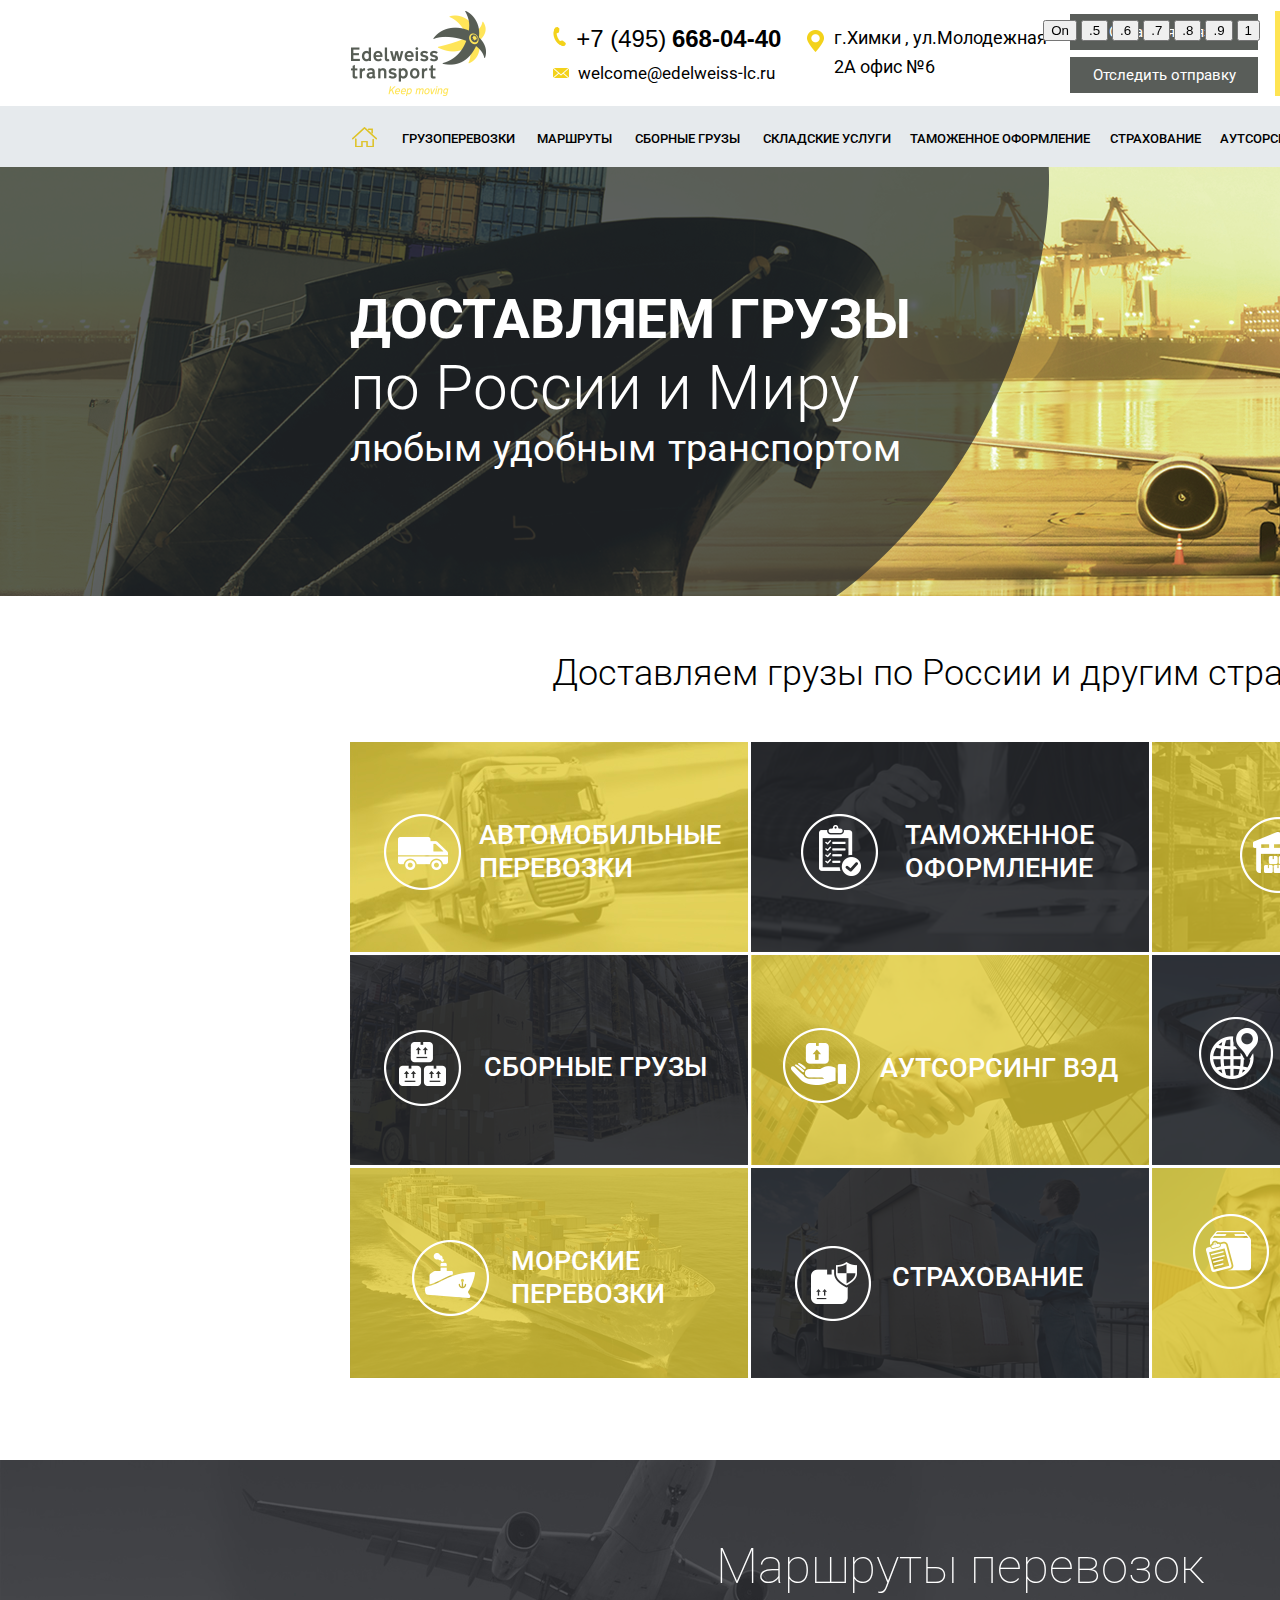
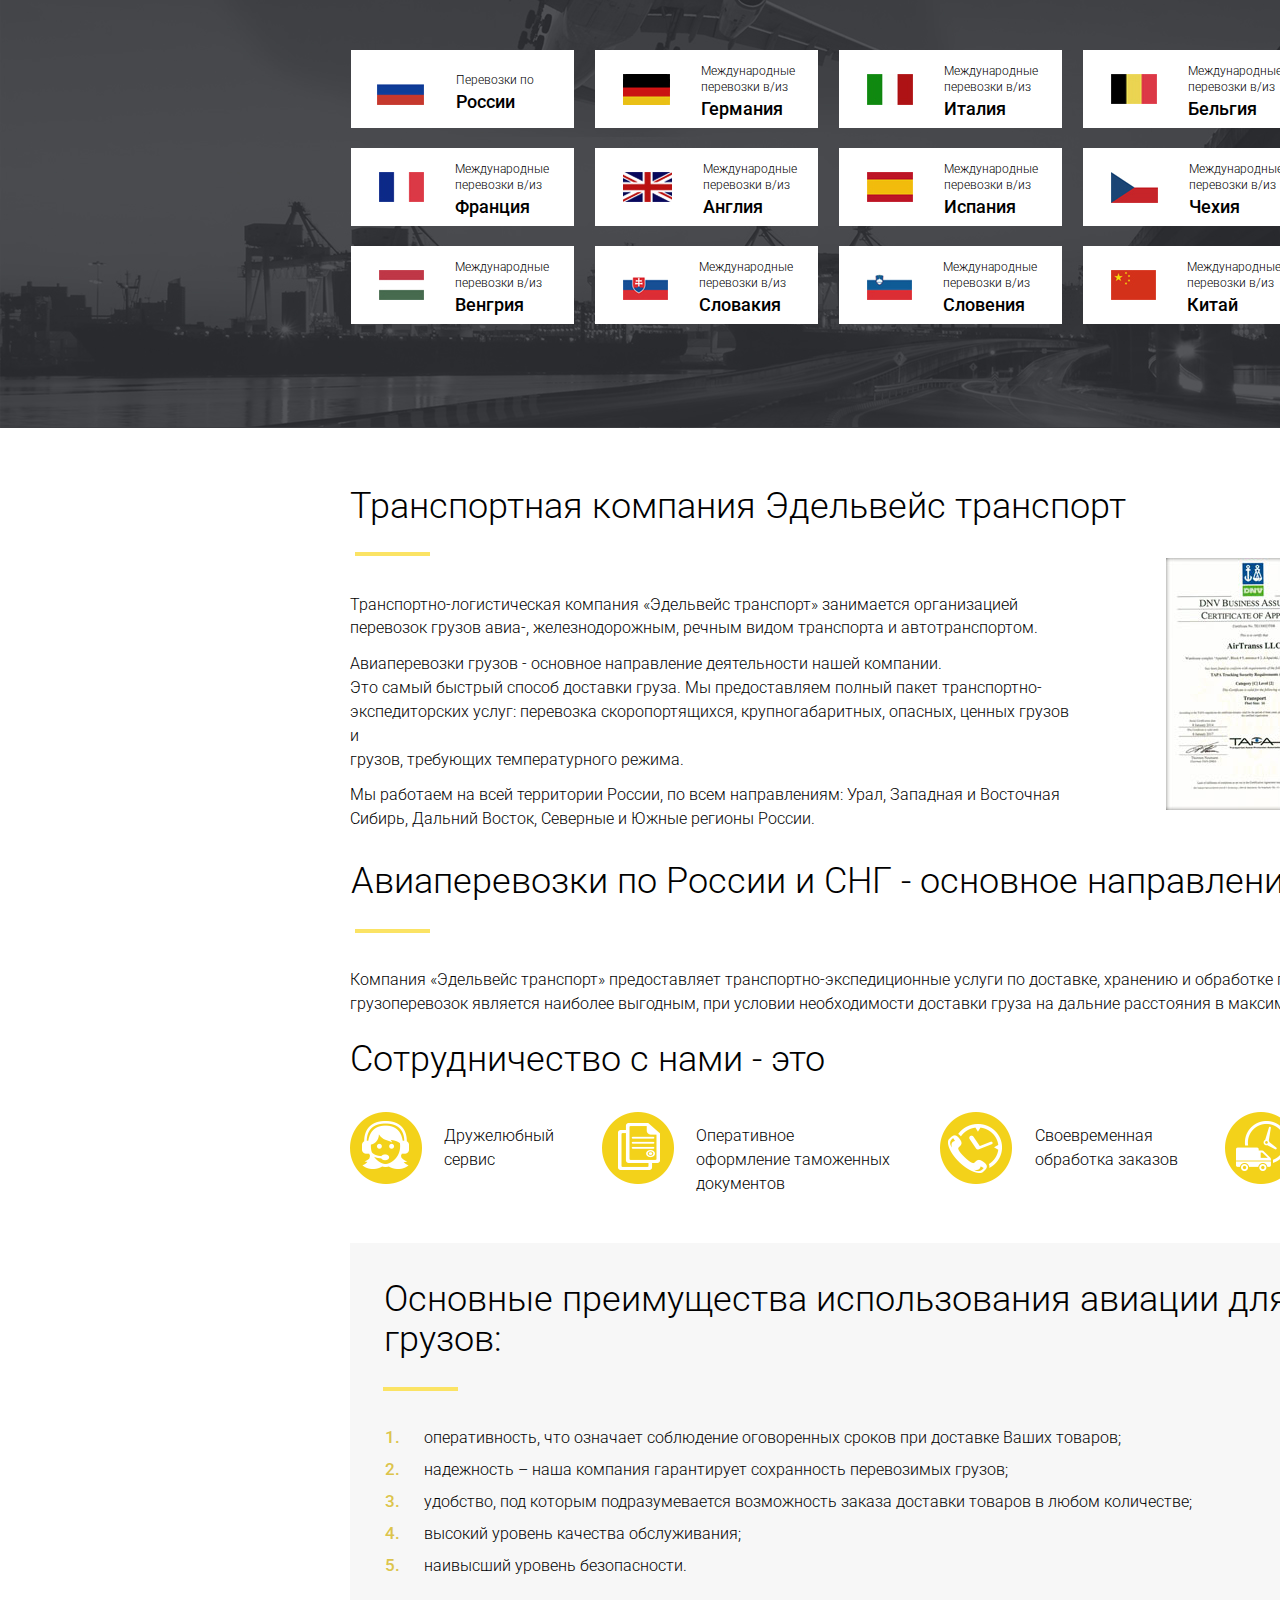
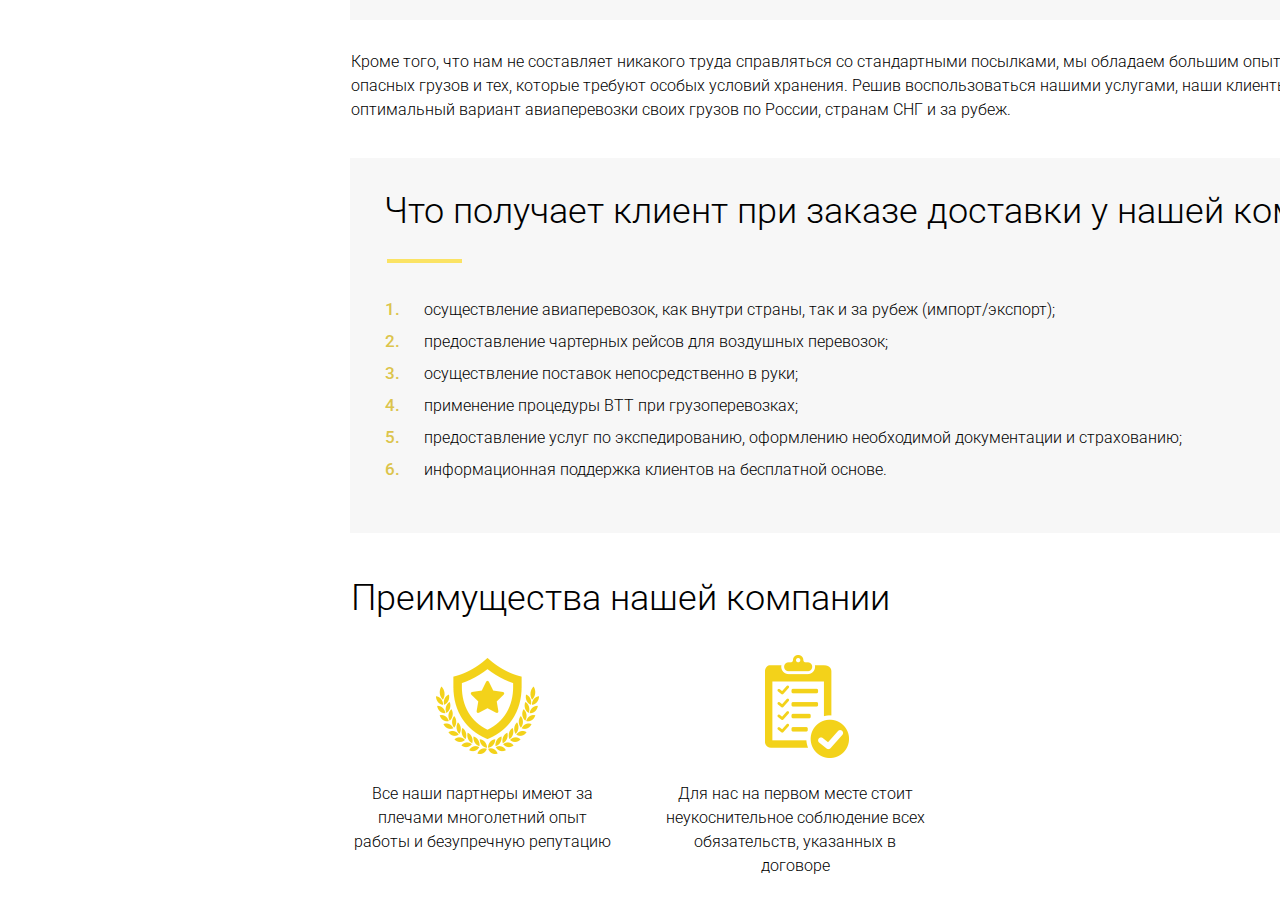
<file: www/divier.html>
<!DOCTYPE html>
<html lang="en">
<head>
    <meta charset="UTF-8">
    <title>my_future_workplace =)</title>
    <link rel="stylesheet" href="../css/divier.css">
    <link rel="stylesheet" href="../css/header.css">
    <link rel="stylesheet" href="../css/slider.css">
    <link rel="stylesheet" href="../css/service.css">
    <link rel="stylesheet" href="../css/routing.css">
    <link rel="stylesheet" href="../css/edelweiss.css">
    <link rel="stylesheet" href="../css/cooperation.css">
	<link href="https://fonts.googleapis.com/css?family=Roboto:100,300,400,500,700,900" rel="stylesheet">
	<link rel="stylesheet" href="">

</head>
<body>
	<div class="main-wrapper">

		<header class="main-header">
				<div class="main-header__wrapper">
					<img class="main-header__logo" src="../img/logo.png" alt="логотип сайта">
					<div class="main-header__contacts">
						<a class="main-header__contacts--tel" href="tel:+74956680440">
							+7 <span>(495) </span><span class="main-header__contacts--tel-bold">668-04-40</span>
						</a>
						<a class="main-header__contacts--email" href="mailto:welcome@edelweiss-lc.ru">
							welcome@edelweiss-lc.ru
						</a>
					</div>
					<div class="main-header__adress">
						<p class="adress--title">г.Химки , ул.Молодежная </br>2А офис №6</p>
					</div>
					<div class="feetback_untraceable">
		            	<div class="feetback">Обратная связь</div>
		            	<div class="untraceable">Отследить отправку</div>
		            </div>
		            <div class="calc">
		            	<img class="calc__img" src="../img/calc.png" alt="">
		            	<p class="calc__title">Рассчитать стоимость   перевозки/таможенного  оформления</p>
		            </div>
				</div>
				<nav class="navigation">
					<div class="navigation-wrapper">
						<img src="../img/icon3.png" alt="">
						<ul class="navigation__title">
							<li class="navigation__title--center1">грузоперевозки</li>
							<li class="navigation__title--center2">маршруты</li>
							<li class="navigation__title--center3">сборные грузы</li>
							<li class="navigation__title--center4">складские услуги</li>
							<li class="navigation__title--center5">таможенное оформление</li>
							<li class="navigation__title--center6">страхование</li>
							<li class="navigation__title--center7">аутсорсинг вэд</li>
							<li class="navigation__title--center8">информация</li>
							<li class="navigation__title--center9">контакты</li>
						</ul>
					</div>
				</nav>
		    </header>
			
			

			<section class="deliver">
				<div class="deliver__title">
					<h1 class="deliver__h1">доставляем грузы</h1>
					<h2 class="deliver__h2">по России и Миру</h2>
					<h3 class="deliver__h3">любым удобным транспортом</h3>
				</div>
			<!-- 	<div class="slides">
				<div class="slide 1th"></div>
				<div class="slide 2th"></div>
				<div class="slide 3th"></div> -->
			</section>
			<!-- <div class="nav">
				<div class="btn-group">
					<div class="btn active"></div>
					<div class="btn"></div>
					<div class="btn"></div>
				</div>
			</div> -->

		<!-- ================== services ================== -->

			<section class="service">
				<h1 class="service__h1">Доставляем грузы по России и другим странам</h1>
				<div class="service--wrapper">
					<div class="service__1">
						<img src="../img/service_icon_1.png" alt="">
						<h2>Автомобильные </br>перевозки</h2>
					</div>
					<div class="service__2">
						<img src="../img/service_icon_2.png" alt="">
						<h2>таможенное </br>оформление</h2>
					</div>
					<div class="service__3">
						<img src="../img/service_icon_3.png" alt="">
						<h2>склад</h2>
					</div>
					<div class="service__4">
						<img src="../img/service_icon_4.png" alt="">
						<h2>сборные грузы</h2>
					</div>
					<div class="service__5">
						<img src="../img/service_icon_5.png" alt="">
						<h2>аутсорсинг вэд</h2>
					</div>
					<div class="service__6">
						<img src="../img/service_icon_6.png" alt="">
						<h2>таможенный перевозчик</h2>
					</div>
					<div class="service__7">
						<img src="../img/service_icon_7.png" alt="">
						<h2>морские перевозки</h2>
					</div>
					<div class="service__8">
						<img src="../img/service_icon_8.png" alt="">
						<h2>страхование</h2>
					</div>
					<div class="service__9">
						<img src="../img/service_icon_9.png" alt="">
						<h2>перевозка и таможенное оформление</br><span>личных вещей</span> </h2>
					</div>
				</div>
			</section>

		<!-- ================== routers ================== -->

			<section class="routers">
				<h2 class="routers__h2">Маршруты перевозок</h2>
				<div class="routers__wrapper">
					<div class="routers__items">
						<img src="../img/flag1.jpg" alt="">
						<p>Перевозки по </br><span>России</span> </p>
					</div>
					<div class="routers__items1">
						<img src="../img/flag2.jpg" alt="">
						<p>Международные перевозки в/из </br><span>Германия</span></p>
					</div>
					<div class="routers__items1">
						<img src="../img/flag3.jpg" alt="">
						<p>Международные перевозки в/из </br><span>Италия</span></p>
					</div>
					<div class="routers__items1">
						<img src="../img/flag4.jpg" alt="">
						<p>Международные перевозки в/из </br><span>Бельгия</span></p>
					</div>
					<div class="routers__items1">
						<img src="../img/flag5.jpg" alt="">
						<p>Международные перевозки в/из </br><span>Голландия</span></p>
					</div>
					<div class="routers__items1">
						<img src="../img/flag6.jpg" alt="">
						<p>Международные перевозки в/из </br><span>Франция</span></p>
					</div>
					<div class="routers__items1">
						<img src="../img/flag7.jpg" alt="">
						<p>Международные перевозки в/из </br><span>Англия</span></p>
					</div>
					<div class="routers__items1">
						<img src="../img/flag8.jpg" alt="">
						<p>Международные перевозки в/из </br><span>Испания</span></p>
					</div>
					<div class="routers__items1">
						<img src="../img/flag9.jpg" alt="">
						<p>Международные перевозки в/из </br><span>Чехия</span></p>
					</div>
					<div class="routers__items1">
						<img src="../img/flag10.jpg" alt="">
						<p>Международные перевозки в/из </br><span>Польша</span></p>
					</div>
					<div class="routers__items1">
						<img src="../img/flag11.jpg" alt="">
						<p>Международные перевозки в/из </br><span>Венгрия</span></p>
					</div>
					<div class="routers__items1">
						<img src="../img/flag12.jpg" alt="">
						<p>Международные перевозки в/из </br><span>Словакия</span></p>
					</div>
					<div class="routers__items1">
						<img src="../img/flag13.jpg" alt="">
						<p>Международные перевозки в/из </br><span>Словения</span></p>
					</div>
					<div class="routers__items1">
						<img src="../img/flag14.jpg" alt="">
						<p>Международные перевозки в/из </br><span>Китай</span></p>
					</div>
					<div class="routers__items1">
						<img src="../img/flag15.jpg" alt="">
						<p>Международные перевозки в/из </br><span>США</span></p>
					</div>
				</div>
			</section>

		<!-- ================== edelweiss ================== -->

			<section class="edelweiss">
				<div class="edelweiss_wrapper">

					<h2 class="edelweiss__h2">Транспортная компания Эдельвейс транспорт</h2>
					<div class="hr"></div>

					<div class="edelweiss-item">

						<div class="edelweiss-item__wrapper">

							<p class="edelweiss-item--p1">Транспортно-логистическая компания «Эдельвейс транспорт» занимается организацией 
								перевозок грузов авиа-, железнодорожным, речным видом транспорта и автотранспортом.</br></p>
							<p  class="edelweiss-item--p2"><span>Авиаперевозки грузов</span> - основное направление деятельности нашей компании. </br>
								Это самый быстрый способ доставки груза. Мы предоставляем полный пакет транспортно-</br>
								экспедиторских услуг: перевозка скоропортящихся, крупногабаритных, опасных, ценных грузов и </br>
								грузов, требующих температурного режима.</p>
							<p class="edelweiss-item--p3">Мы работаем на всей территории России, по всем направлениям: Урал, Западная и Восточная 
								Сибирь, Дальний Восток, Северные и Южные регионы Росcии.</p>

						</div>

						<div class="edelweiss__img1">
							<img src="../img/certificate1.jpg" alt="">
						</div>
						<div class="edelweiss__img2">
							<img src="../img/certificate2.jpg" alt="">
						</div>
						
					</div>

					<div class="avia">
						<h2 class="avia__h2">Авиаперевозки по России и СНГ - основное направление деятельности</h2>
						<div class="hr"></div>
						<p class="avia__p1">Компания «Эдельвейс транспорт» предоставляет транспортно-экспедиционные услуги по доставке, хранению и обработке грузов и товаров. Данный способ 
						грузоперевозок является наиболее выгодным, при условии необходимости доставки груза на дальние расстояния в максимально сжатые сроки.</p>
					</div>

				</div>
			</section>

		<!-- ================== Cooperation ================== -->

			<section class="cooperation">
				<div class="cooperation__wrapper">
					<div class="cooperation__title">
						<h2 class="cooperation__h2">Сотрудничество с нами - это</h2>
					</div>
					<div class="cooperation__items">

						<div class="cooperation__items-first">
							<img src="../img/coop_item1.png" alt="">
							<p class="cooperation__title-first">Дружелюбный
							сервис</p>
						</div>

						<div class="cooperation__items-second">
							<img src="../img/coop_item2.png" alt="">
							<p class="cooperation__title-second">Оперативное оформление
							таможенных документов</p>
						</div>
						
						<div class="cooperation__items-third">
							<img src="../img/coop_item3.png" alt="">
							<p class="cooperation__title-third">Своевременная
							обработка заказов</p>
						</div>
						
						<div class="cooperation__items-fourth">
							<img src="../img/coop_item4.png" alt="">
							<p class="cooperation__title-fourth">Четкое соблюдение указанных
							в договоре сроков</p>
						</div>
						<div class="clear"></div>

					</div>
				</div>
			</section>

		<!-- ================== privilege ================== -->

			<section class="privilege">
				<div class="privilege__wrapper">
					<h2 class="privilege__h2">Основные преимущества использования авиации для перевозки 
					грузов:</h2>
					<div class="hr hr-priv"></div>
					<ol class="privilege__num">
						<li class="privilege__list">оперативность, что означает соблюдение оговоренных сроков при доставке Ваших товаров;</li>
						<li class="privilege__list">надежность – наша компания гарантирует сохранность перевозимых грузов;</li>
						<li class="privilege__list">удобство, под которым подразумевается возможность заказа доставки товаров в любом количестве;</li>
						<li class="privilege__list">высокий уровень качества обслуживания;</li>
						<li class="privilege__list">наивысший уровень безопасности.</li>
					</ol>
				</div>
				<div class="privilege__wrapper2">
					<p class="privilege__p">Кроме того, что нам не составляет никакого труда справляться со стандартными посылками, мы обладаем большим опытом в доставке негабаритных, 
					опасных грузов и тех, которые требуют особых условий хранения. Решив воспользоваться нашими услугами, наши клиенты всегда могут выбрать 
					оптимальный вариант авиаперевозки своих грузов по России, странам СНГ и за рубеж.</p>
				</div>
			</section>
			
		<!-- ================== result ================== -->
			
			<section class="result">
				<div class="result__wrapper">
					<h2 class="result__h2">Что получает клиент при заказе доставки у нашей компании?</h2>
					<div class="hr hr-result"></div>
					<ol class="result__num">
						<li class="result__list">осуществление авиаперевозок, как внутри страны, так и за рубеж (импорт/экспорт);</li>
						<li class="result__list">предоставление чартерных рейсов для воздушных перевозок;</li>
						<li class="result__list">осуществление поставок непосредственно в руки;</li>
						<li class="result__list">применение процедуры ВТТ при грузоперевозках;</li>
						<li class="result__list">предоставление услуг по экспедированию, оформлению необходимой документации и страхованию;</li>
						<li class="result__list">информационная поддержка клиентов на бесплатной основе.</li>
					</ol>
				</div>
			</section>

		<!-- ================== result ================== -->

			<section class="advantage">
				<div class="advantage__wrapper">
					<h2 class="advantage__h2">Преимущества нашей компании</h2>
					<div class="advantage_items">
						<div class="advantage_item advantage_item1">
							<img src="../img/adv_item1.png" alt="">
							<p>Все наши партнеры имеют за
							плечами многолетний опыт работы
							и безупречную репутацию</p>
						</div>
						<div class="advantage_item advantage_item2">
							<img src="../img/adv_item2.png" alt="">
							<p>Для нас на первом месте стоит
							неукоснительное соблюдение
							всех обязательств, указанных
							в договоре</p>
						</div>
						<div class="advantage_item3"></div>
						<div class="advantage_item4"></div>
					</div>
				</div>
			</section>




















			<script src="../js/jquery-1.7.2.min.js"></script>
			<script src="../js/pixelscreen.js"></script>
			<!-- <script src="../js/index.js"></script> -->

	</div> <!-- main-wrapper end-->





</body>
</file>
<file: css/divier.css>
body {
	/*width: 1920px;*/
}

li {
	margin: 0;
	padding: 0;
}

/*.main-wrapper {
	max-width: 1200px;
	margin-left: 17.74333333%;
	margin-right: 19.434873333%;


}*/
</file>
<file: css/header.css>
body {
    margin: 0;
    padding: 0;
    font-family: 'Roboto', sans-serif;
    width: 1920px;
}

a {
    margin: 0;
    padding: 0;
}

p {
    margin: 0;
    padding: 0;
}

h1, h2, h3 {
    margin: 0;
    padding: 0;
}

/*================== HEADER ==================*/

.main-header {
    max-width: 1920px;
}

.main-header__wrapper {
    display: flex;
    max-width: 1200px;
    margin-bottom: 10px;
    padding-top: 11px;
    margin-right: 19.15873333%;
    margin-left: 18.343333%;
}

/*+++ logo +++*/

.main-header__logo {
    margin-right: 67px;
    margin-left: -1px;
}

/*+++ Contacts +++*/

.main-header__contacts {
    margin-right: 53px;
}

.main-header__contacts--tel {
    text-decoration: none;
    display: block;
    padding-top: 16px;
    padding-left: 23px;
    padding-bottom: 10px;

    font-family: sans-serif;
    color: #000000;
    font-size: 24px;
    line-height: 24px;
    position: relative;
}

.main-header__contacts--tel-bold {
    font-weight: 900;
    margin-left: -1px;
}

.main-header__contacts--tel::before {
    width: 13px;
    height: 20px;
    background-image: url(../img/icon.png);
    content: "";
    position: absolute;
    top: 16px;
    left: 0px;
}

.main-header__contacts--email {
    position: relative;
    font-family: 'Roboto', sans-serif;
    font-weight: 400;
    font-size: 17px;
    line-height: 24px;

    text-decoration: none;
    color: #000000;
    padding-left: 25px;;


}

.main-header__contacts--email::before {
    content: "";
    position: absolute;
    width: 16px;
    height: 10px;
    background-image: url(../img/icon1.png);
    top: 5px;
    left: 0px;
}

/*+++ Adress +++*/

.main-header__adress {
    margin-right: 23px;
}

.adress--title {
    position: relative;
    padding-top: 12px;

    font-size: 18px;
    line-height: 29px;
}

.adress--title::before {
    width: 17px;
    height: 22px;
    background-image: url(../img/icon2.png);
    content: "";
    position: absolute;
    top: 19px;
    left: -27px;
}

/*+++ feetback_untraceable +++*/

.feetback_untraceable {
    padding-top: 3px;
    margin-right: 17px;

}

.feetback {
    width: 188px;
    height: 36px;
    margin-bottom: 7px;
    background-color: #595d59;
    text-align: center;

    font-size: 15px;
    line-height: 36px;
    color: #fff;
}

.untraceable {
    width: 188px;
    height: 36px;
    background-color: #595d59;
    text-align: center;

    font-size: 15px;
    line-height: 36px;
    color: #fff;
}

/*+++ Calc +++*/

.calc {
    max-width: 270px;
    background-color: #ffe452;
}

.calc__img {
    float: left;
    margin-top: 12px;
    margin-left: 16px;
    margin-right: 15px;
}

.calc__title {
    font-size: 14px;
    line-height: 18px;
    word-spacing: 2px;
    padding-top: 16px;
}

/*================== Navigation ==================*/

.navigation {
    max-width: 1920px;
    height: 61px;
    background-color: #e6eaed;
}

.navigation-wrapper {
    max-width: 1200px;
    margin-right: 19.15873333%;
    margin-left: 18.343333%;
}

.navigation-wrapper img {
    height: 20px;
    width: 25px;
    float: left;
    margin-top: 21px;
    margin-right: 25px
}

.navigation__title {
    list-style: none;
    margin: 0;
    padding: 0;


    
    display: flex;

/*    justify-content: space-between;
*/    height: 61px;
}

.navigation__title li {
    display: flex;
    padding-top: 25px;

    font-weight: 500;
    font-size: 13px;
    text-transform: uppercase;
}

/*+++ центровка навигации +++*/

.navigation__title--center1 {
    margin-right: 22px;
}

.navigation__title--center2,
.navigation__title--center3 {
    margin-right: 23px;
}

.navigation__title--center4,
.navigation__title--center6,
.navigation__title--center7 {
    margin-right: 19px;
}

.navigation__title--center5 {
    margin-right: 20px;
}

.navigation__title--center8 {
    margin-right: 18px;
}

.navigation__title--center9 {
    padding-left: 2px;
}
</file>
<file: css/slider.css>
/*===== вместо слайдера =======*/

.deliver {
  background-repeat: no-repeat;
  height: 429px;
  margin-bottom: 57px;
  background-position: top left, top left 828px, top left;
  background-image: url(../img/opasity1.png),
                  url(../img/opasity2.png),
                  url(../img/slide1.png);
  position: relative;
  max-width: 1920px;
}






/*===== вместо слайдера, конец =======*/

.deliver__title {
  position: absolute;
  z-index: 1;
  top: 120px;
  left: 350px;
}


.deliver__h1 {
  color: #fff;
  font-size: 55px;
  font-weight: bold;
  text-transform: uppercase;
  letter-spacing: -0.2px;
}


.deliver__h2 {
  font-weight: 300;
  font-size: 62px;
  color: #fff;
}


.deliver__h3 {
  color: #fff;
  font-size: 38px;
  font-weight: 400;
  padding-top: 2px;
  word-spacing: 2.3px;
}

.deliver__title {
  position: absolute;
  z-index: 1;
  top: 120px;
  left: 350px;
}

.deliver__h1 {
  color: #fff;
  font-size: 55px;
  font-weight: bold;
  text-transform: uppercase;
  letter-spacing: -0.2px;;
}

.deliver__h2 {
  font-weight: 300;
  font-size: 62px;
  color: #fff;
}

.deliver__h3 {
  color: #fff;
  font-size: 38px;
  font-weight: 400;
  padding-top: 2px;
  word-spacing: 2.3px;
}




/*================ start slider ===============*/


/*
.btn-group {
position: relative;
display: inline-block;
}
.btn-group .btn {
cursor: pointer;
float: left;
height: 10px;
width: 10px;
border-radius: 50%;
border: 2px solid rgba(255,255,255,0.3);
margin-left: 6px;
margin-top: 1px;
}
.btn-group .btn:first-child {
margin-left: 3px;
}
.btn-group svg {
z-index: -1;
top: 0;
left: 0;
position: absolute;
width: 100%;
height: 100%;
overflow: visible;
}
.btn-group path {
fill: none;
stroke: #eee;
stroke-dasharray: 39, 99999;
transition: all 1s ease-in-out;
stroke-width: 2;
}
.slides {
transition: left 1s ease-in-out;
height: 100vh;
position: absolute;
}
.slides .slide {
height: 100vh;
width: 100vw;
float: left;
}
.slides .slide:nth-child(1) {
  background-image: url(../img/opasity1.png),
                  url(../img/opasity2.png),
                  url(../img/slide1.png);
  background-repeat: no-repeat;
  background-position: top left, top left 828px, 0 0;
  z-index: 1;
}
.slides .slide:nth-child(2) {
  background-image: url(../img/opasity1.png),
                  url(../img/opasity2.png),
                  url(../img/slide2.png);
  background-repeat: no-repeat;
  background-position: top left, top left 828px, 0 0;
  z-index: 1;
}
.slides .slide:nth-child(3) {
  background-image: url(../img/opasity1.png),
                  url(../img/opasity2.png),
                  url(../img/slide1.png);
  background-repeat: no-repeat;
  background-position: top left, top left 828px, 0 0;
  z-index: 1;
}
body {
overflow: hidden;
margin: 0;
padding: 0;
}
.nav {
text-align: center;
position: absolute;
width: 1920px;
bottom: 3%;;
transform: translateY(-50%);
}*/

/*================ end slider ===============*/
</file>
<file: css/service.css>
.service {
  margin-bottom: 82px;
  max-width: 1920px;
}

.service__h1 {
  font-weight: 300;
  font-size: 36px;
  line-height: 40px;
  margin-bottom: 49px;
  text-align: center;
  padding-right: 20px;
}

.service--wrapper {
  max-width: 1200px;
  display: flex;
  flex-wrap: wrap;
  margin-right: 19.15873333%;
  margin-left: 18.243333%;
}


/*+++ service__1 +++*/

.service__1 {
  height: 210px;
  width: 398px;
  background-image: url(../img/service__1.jpg);
  display: flex;
  margin-bottom: 3px;
  margin-right: 3px;

}

.service__1 img {
  padding-left: 34px;
  padding-top: 72px;
  width: 77px;
  height: 76px;
}

.service__1 h2 {
  margin-top: 77px;
  margin-left: 18px;

  font-weight: 500;
  font-size: 26.8px;
  line-height: 33px;
  color: #fff;
  text-transform: uppercase;
}

/*+++ service__2 +++*/

.service__2 {
  height: 210px;
  width: 398px;
  background-image: url(../img/service__2.png);
  display: flex;
  margin-right: 3px;

}

.service__2 img {
  padding-left: 50px;
  padding-top: 72px;
  width: 77px;
  height: 76px;
}

.service__2 h2 {
  margin-top: 77px;
  margin-left: 27px;

  font-weight: 500;
  font-size: 26.8px;
  line-height: 33px;
  color: #fff;
  text-transform: uppercase;
}

/*+++ service__3 +++*/

.service__3 {
  height: 210px;
  width: 398px;
  background-image: url(../img/service__3.png);
  display: flex;

}

.service__3 img {
  padding-left: 88px;
  padding-top: 75px;
  width: 77px;
  height: 76px;
}

.service__3 h2 {
  margin-top: 93px;
  margin-left: 24px;

  font-weight: 500;
  font-size: 29.8px;
  line-height: 33px;
  color: #fff;
  text-transform: uppercase;
}

/*+++ service__4 +++*/

.service__4 {
  height: 210px;
  width: 398px;
  background-image: url(../img/service__4.png);
  display: flex;
  margin-right: 3px;
  margin-bottom: 3px;
}

.service__4 img {
  padding-left: 34px;
  padding-top: 75px;
  width: 77px;
  height: 76px;
}

.service__4 h2 {
  margin-top: 96px;
  margin-left: 23px;

  font-weight: 500;
  font-size: 27px;
  line-height: 33px;
  color: #fff;
  text-transform: uppercase;
}

/*+++ service__5 +++*/

.service__5 {
  height: 210px;
  width: 398px;
  background-image: url(../img/service__5.png);
  display: flex;
  margin-right: 3px;

}

.service__5 img {
  padding-left: 32px;
  padding-top: 73px;
  width: 77px;
  height: 75px;
}

.service__5 h2 {
  margin-top: 97px;
  margin-left: 20px;

  font-weight: 500;
  font-size: 26.7px;
  line-height: 33px;
  color: #fff;
  text-transform: uppercase;
}

/*+++ service__6 +++*/

.service__6 {
  height: 210px;
  width: 398px;
  background-image: url(../img/service__6.png);
  display: flex;

}

.service__6 img {
  padding-left: 47px;
  padding-top: 62px;
  width: 74px;
  height: 73px;
}

.service__6 h2 {
  margin-top: 76px;
  margin-left: 22px;

  font-weight: 500;
  font-size: 29.8px;
  line-height: 33px;
  color: #fff;
  text-transform: uppercase;
}

/*+++ service__7 +++*/

.service__7 {
  height: 210px;
  width: 398px;
  background-image: url(../img/service__7.png);
  display: flex;
  margin-right: 3px;

}

.service__7 img {
  padding-left: 62px;
  padding-top: 72px;
  width: 77px;
  height: 76px;
}

.service__7 h2 {
  margin-top: 77px;
  margin-left: 22px;

  font-weight: 500;
  font-size: 27px;
  line-height: 33px;
  color: #fff;
  text-transform: uppercase;
}

/*+++ service__8 +++*/

.service__8 {
  height: 210px;
  width: 398px;
  background-image: url(../img/service__8.png);
  display: flex;
  margin-right: 3px;

}

.service__8 img {
  padding-left: 44px;
  padding-top: 78px;
  width: 76px;
  height: 75px;
}

.service__8 h2 {
  margin-top: 93px;
  margin-left: 21px;

  font-weight: 500;
  font-size: 26.7px;
  line-height: 33px;
  color: #fff;
  text-transform: uppercase;
}

/*+++ service__9 +++*/

.service__9 {
  height: 210px;
  width: 398px;
  background-image: url(../img/service__9.png);
  display: flex;

}

.service__9 img {
  padding-left: 41px;
  padding-top: 46px;
  width: 76px;
  height: 75px;

}

.service__9 h2 {
  margin-top: 45px;
  margin-left: 20px;

  font-weight: 500;
  font-size: 29.9px;
  line-height: 33px;
  color: #fff;
  text-transform: uppercase;
}

.service__9 span {
  font-weight: 300;
  font-size: 30.7px;
  line-height: 35px;
  text-transform: none;;;
}

/*============ end omg =============*/
</file>
<file: css/routing.css>
.routers {
    background-image: url(../img/routers.jpg);
    margin: 0;
    padding: 0;
    min-height: 568px;
    margin-bottom: 58px;
    max-width: 1920px;
}

.routers__h2 {
    text-align: center;
    padding-top: 78px;
    padding-bottom: 55px;

    color: #fff;
    font-weight: 100;
    font-size: 49px;
    padding-right: 1px;
}

.routers__wrapper {
    max-width: 1201px;
    display: grid;
    /*grid-template-columns: 223px 223px 223px 223px 223px;*/
    /*grid-template-columns: 1fr 1fr 1fr 1fr 1fr;*/
    grid-template-rows: 78px 78px 78px; /*19-21*/
    grid-template-columns: repeat(auto-fill, 223px);
    justify-content: center;
    grid-gap: 20px 21px;
    margin-left: 18.243333%;
    margin-right: 19.15873333%;
    /* grid-template-columns: repeat(5, 233px); */
}

.routers__items {
   

    /*width: 223px;
    height: 78px;*/
    background: #fff;
}

/*+++ Rus +++*/

.routers__items img {
    padding-top: 24px;
    padding-left: 26px;
    float: left;
    margin-right: 32px;
}

.routers__items p {
    font-weight: 300;
    font-size: 12px;
    padding-top: 19px;
    line-height: 22.2px;
}

.routers__items span {
    font-weight: 500;
    font-size: 18px;
    margin-top: 2px;
}

/*+++ другие флаги +++*/

.routers__items1 {
    background: #fff;
}

.routers__items1 img {
    padding-top: 24px;
    padding-left: 28px;
    float: left;
    margin-right: 31px;
}

.routers__items1 p {
    font-weight: 300;
    font-size: 12px;
    padding-top: 13px;
    line-height: 16px;
}

.routers__items1 span {
    font-weight: 500;
    font-size: 18px;
    padding-top: 0px;
    line-height: 28px;
}
</file>
<file: css/edelweiss.css>
.edelweiss {
	max-width: 1920px;
}

.edelweiss_wrapper {
	margin-left: 18.243333%;
    margin-right: 19.15873333%;
}

.edelweiss-item__wrapper {
	height: 225px;
	width: 729px;
	padding-top: 37px;
	padding-left: 2px;
	margin-right: 85px;
}

.edelweiss-item--p1 {
	font-weight: 300;
	font-size: 16.03px;
	margin-left: -2px;
	line-height: 23px;
	display: block;
	padding-bottom: 13px;
}

.edelweiss-item--p2 {
	display: block;
	font-weight: 300;
	font-size: 16.1px;
	margin-left: -2px;
	line-height: 24px;
	padding-bottom: 11px;
}



.edelweiss-item--p3 {
	font-weight: 300;
	font-size: 16.03px;
	margin-left: -2px;
	line-height: 24px;
}


.edelweiss-item__wrapper div {
	width: 176px;
	height: 252px;
	display: inline-block;
	float: left;
}

.avia .avia__h2 {
	font-weight: 300;
	font-size: 36px;
	line-height: 40px;
	margin-left: -1px;
	margin-bottom: 28px;
}



.avia__p1 {
	font-weight: 300;
	font-size: 16.03px;
	margin-left: -2px;
	line-height: 22px;
	display: block;
	padding-top: 2px;
	padding-bottom: 15px;
}

.edelweiss-item__wrapper div {
	width: 176px;
	height: 252px;
	display: inline-block;
	float: left;
}

.hr {
	width: 75px;
	height: 4px;
	background-color: #fbe364;
	margin-left: 5px;
}

.edelweiss-item__wrapper div {
	width: 176px;
	height: 252px;
	display: inline-block;
	float: left;
}

.edelweiss_wrapper .edelweiss__h2 {
	font-weight: 300;
	font-size: 36.1px;
	line-height: 40px;
	margin-bottom: 26px;
}

.edelweiss-item {
	margin-bottom: 50px;
	max-width: 1200px;
	display: flex;
	height: 255px;
}

.edelweiss-item__wrapper div {
	width: 176px;
	height: 252px;
	display: inline-block;
	float: left;
}

.edelweiss__img1 {
	margin-right: 32px;
	margin-top: 2px;
}

.edelweiss__img2 {
	margin-top: 2px;
}

/*+++ avia +++*/

.avia {
	margin-bottom: 8px;
}

.avia .avia__h2 {
	font-weight: 300;
	font-size: 36px;
	line-height: 40px;
	margin-bottom: 28px;
	margin-left: 1px;
}

.avia__p1 {
	font-weight: 300;
	font-size: 16.03px;
	margin-left: -2px;
	line-height: 24px;
	display: block;
	padding-top: 34px;
	padding-bottom: 15px;
}


.avia .avia__h2 {
	font-weight: 300;
	font-size: 36px;
	line-height: 40px;
	margin-bottom: 28px;
	margin-left: 1px;;
}


.avia__p1 {
	font-weight: 300;
	font-size: 16.03px;
	margin-left: -2px;
	line-height: 24px;
	display: block;
	padding-top: 35px;
	padding-bottom: 15px;
	padding-left: 2px;
}
</file>
<file: css/cooperation.css>
/*<!-- ================== Cooperation ================== -->*/

.cooperation {
	margin-bottom: 57px;
	max-width: 1920px;;
}

.cooperation__wrapper {
	margin-left: 18.243333%;
    margin-right: 19.15873333%;
	max-width: 1200px;
}

.cooperation__h2 {
	font-weight: 300;
	font-size: 36.17px;
	line-height: 40px;
	margin-bottom: 28px;
}



/*+++ cooperation__items +++*/



.cooperation__items {
	display: flex;
	margin-left: 2px;
}

/*first*/

.cooperation__items-first {
	width: 225px;
	height: 79px;
	margin-right: 26px;;
}

.cooperation__items-first img {
	padding-top: 5px;
	margin-left: -2px;
	margin-right: 22px;
	float: left;
}

.cooperation__title-first {
	font-weight: 300;
	font-size: 16px;
	line-height: 24px;

	padding-top: 17px;
}

/*second*/

.cooperation__items-second {
	width: 290px;
	height: 79px;
	margin-right: 44px;;
}

.cooperation__items-second img {
	padding-top: 5px;
	margin-right: 22px;
	float: left;
}

.cooperation__title-second {
	font-weight: 300;
	font-size: 16px;
	line-height: 24px;

	padding-top: 17px;
}

/*third*/

.cooperation__items-third {
	width: 246px;
	height: 79px;
	margin-right: 40px;;
}

.cooperation__items-third img {
	padding-top: 5px;
	margin-right: 23px;
	float: left;
	padding-left: 5px;;
}

.cooperation__title-third {
	font-weight: 300;
	font-size: 16px;
	line-height: 24px;

	padding-top: 17px;
}

/*fourth*/

.cooperation__items-fourth {
	width: 332px;
	height: 79px;;
}

.cooperation__items-fourth img {
	padding-top: 5px;
	margin-right: 21px;
	float: left;
	padding-left: 5px;;
}

.cooperation__title-fourth {
	font-weight: 300;
	font-size: 16px;
	line-height: 24px;

	padding-top: 17px;
}

.clear {
	clear: left;
}

/*<!-- ================== privilege ================== -->*/


.privilege {
	max-width: 1920px;
}

.privilege__wrapper {
	margin-left: 18.243333%;
    margin-right: 19.15873333%;
	background: #f7f7f7;
	padding-right: 6px;;
	max-width: 1195px;
}

.privilege__h2 {
	font-weight: 300;
	font-size: 36px;
	line-height: 40px;
	padding-top: 36px;
	padding-left: 34px;
	margin-bottom: 28px;
}

.hr-priv {
	margin-left: 33px;
	width: 75px;
	margin-bottom: 30px;
}

/*список ol*/

.privilege__num {
	padding: 0;
	padding-left: 35px;
	list-style-type: none;			/* Убираем исходные маркеры */
	counter-reset: num;
	margin-bottom: 30px;
	padding-bottom: 39px;
}

.privilege__list::before {
	content: counter(num) '. '; 	/* Выводим число */
    counter-increment: num; 		/* Увеличиваем значение счётчика */

    color: #dcc44b;
    font-weight: 500;
    font-size: 17px;
    line-height: 32px;

    padding-right: 20px;			/* Отступ от маркера до текста */
}

.privilege__list {
	font-weight: 300;
	padding-left: 0px;
}

.privilege__p {
	font-weight: 300;
	font-size: 16px;
	line-height: 24px;
	margin-right: 2px;
	padding-left: 8px;
}

.privilege__wrapper2 {
	margin: 0 auto;
	padding-right: 34px;
	margin-bottom: 36px;
	max-width: 1200px;
}

/*<!-- ================== result ================== -->*/

.result {
	max-width: 1920px;
}

.result__wrapper {
	margin-left: 18.243333%;
    margin-right: 19.15873333%;
	background: #f7f7f7;
	max-width: 1200px;
}

.result__h2 {
	font-weight: 300;
	font-size: 36px;
	line-height: 40px;
	padding-top: 33px;
	padding-left: 34px;
	margin-bottom: 28px;
}

.hr-result {
	margin-left: 37px;
	width: 75px;
	margin-bottom: 30px;
}

/*список*/

.result__num {
	list-style-type: none;			/* Убираем исходные маркеры */
	counter-reset: num;				/* Задаём имя счетчика */
	padding: 0;
	padding-left: 2px;
	padding-bottom: 48px;
	margin: 0;
}

.result__list::before {
	content: counter(num) '. '; 	/* Выводим число */
    counter-increment: num; 		/* Увеличиваем значение счётчика */

    color: #dcc44b;
    font-weight: 500;
    font-size: 17px;
    line-height: 32px;

    padding-right: 20px;			/* Отступ от маркера до текста */
}

.result__list {
	font-weight: 300;
	padding-left: 33px;
}

/*<!-- ================== advantage ================== -->*/

.advantage {
	max-width: 1920px;
}

.advantage__wrapper {
	max-width: 1200px;
	margin-left: 18.243333%;
    margin-right: 19.15873333%;
	
}

.advantage__h2 {
	font-weight: 300;
	font-size: 36px;
	line-height: 40px;
	padding-top: 45px;
	padding-left: 1px;
	margin-bottom: 28px;
}

.advantage_items {
	display: flex;
	margin-bottom: 30px;
}

/*+++ advantage_items +++*/


/*+++ item1 +++*/

.advantage_item1 {
	width: 280px;
	height: 245px;
	text-align: center;
	margin-right: 29px;
}

.advantage_item1 img {
	padding-top: 12px;
	padding-right: 5px;
	padding-bottom: 24px;
}

.advantage_item1 p {
	font-weight: 300;
	font-size: 16px;
	line-height: 24px;
	padding-right: 15px;
}

/*+++ item2 +++*/

.advantage_item2 {
	width: 300px;
	height: 245px;
	text-align: center;;
}

.advantage_item2 img {
	padding-top: 9px;
	padding-right: 3px;
	padding-bottom: 20px;
}

.advantage_item2 p {
	font-weight: 300;
	font-size: 16px;
	line-height: 24px;
	padding-right: 27px;
}

/*+++ item3 +++*/

.advantage_item3 {
	width: 296px;
	height: 245px;
	text-align: center;;
}

.advantage_item3 img {
	padding-top: 17px;
	padding-right: 18px;
	padding-bottom: 33px;
}

.advantage_item3 p {
	font-weight: 300;
	font-size: 16px;
	line-height: 24px;
	padding-right: 16px;
}

/*+++ item4 +++*/

.advantage_item4 {
	height: 245px;
	text-align: center;
	width: 296px;;
}

.advantage_item4 img {
	padding-top: 22px;
	padding-left: 37px;
	padding-bottom: 35px;
}

.advantage_item4 p {
	font-weight: 300;
	font-size: 16px;
	line-height: 24px;
	padding-left: 21px;
}

/*+++ advantage__p1 +++*/

.advantage__p1 {
	font-weight: 300;
	font-size: 16.02px;
	line-height: 24px;
	padding-top: 5px;
}

.advantage__p2 {
	font-weight: 300;
	font-size: 16.02px;
	line-height: 24px;
	padding-top: 12px;
	margin-bottom: 59px;
}

/*<!-- ================== banner ================== -->*/

.banner {
	max-width: 1920px;
	margin-bottom: 107px;
}

.banner-wrapper {
	display: flex;
	margin-left: 18.243333%;
    margin-right: 19.15873333%;
	max-width: 1200px;
}

.banner__img1 {
	width: 587px;
	height: 270px;
	background-image: url(../img/banner1.png);
	margin-right: 29px;
}

.banner__img2 {
	width: 587px;
	height: 270px;
	background-image: url(../img/banner2.png);
}

/*<!-- ================== footer ================== -->*/

.main-footer {
	background-image: url(../img/footer.png);
	height: 264px;
	max-width: 1920px;
}

.footer__wrapper {
	display: flex;
	max-width: 1200px;
	margin-left: 18.243333%;
    margin-right: 19.15873333%;
    margin-bottom: 31px;
}

.main-footer img{
	margin-top: 38px;
	width: 147px;
	height: 93px;
}

/*+++ footer_nav1 +++*/

.footer_nav_all {
	list-style: none;
	color: #fff;
	font-weight: 100;
	font-size: 14.2px;
}

.footer_nav1 {
	padding-top: 33px;
	padding-left: 206px;
}

.footer_nav1 li {
	padding-bottom: 10px;
}

/*+++ footer_nav2 +++*/

.footer_nav2 {
	padding-top: 33px;
	padding-left: 95px;
}

.footer_nav2 li {
	padding-bottom: 10px;
}

/*+++ footer_nav3 +++*/

.footer_nav3 {
	padding-top: 33px;
	padding-left: 70px;
}

.footer_nav3 li {
	padding-bottom: 10px;
}

/*+++ tel_footer +++*/

.footer__tel {
    text-decoration: none;

    font-family: sans-serif;
    color: #fff;
    font-size: 22px;
    line-height: 24px;
    font-weight: 100;
    padding-top: 16px;
    padding-left: 23px;
    padding-bottom: 10px;
    display: block;
    margin-top: 30px;
    margin-left: 93px;
}
</file>
